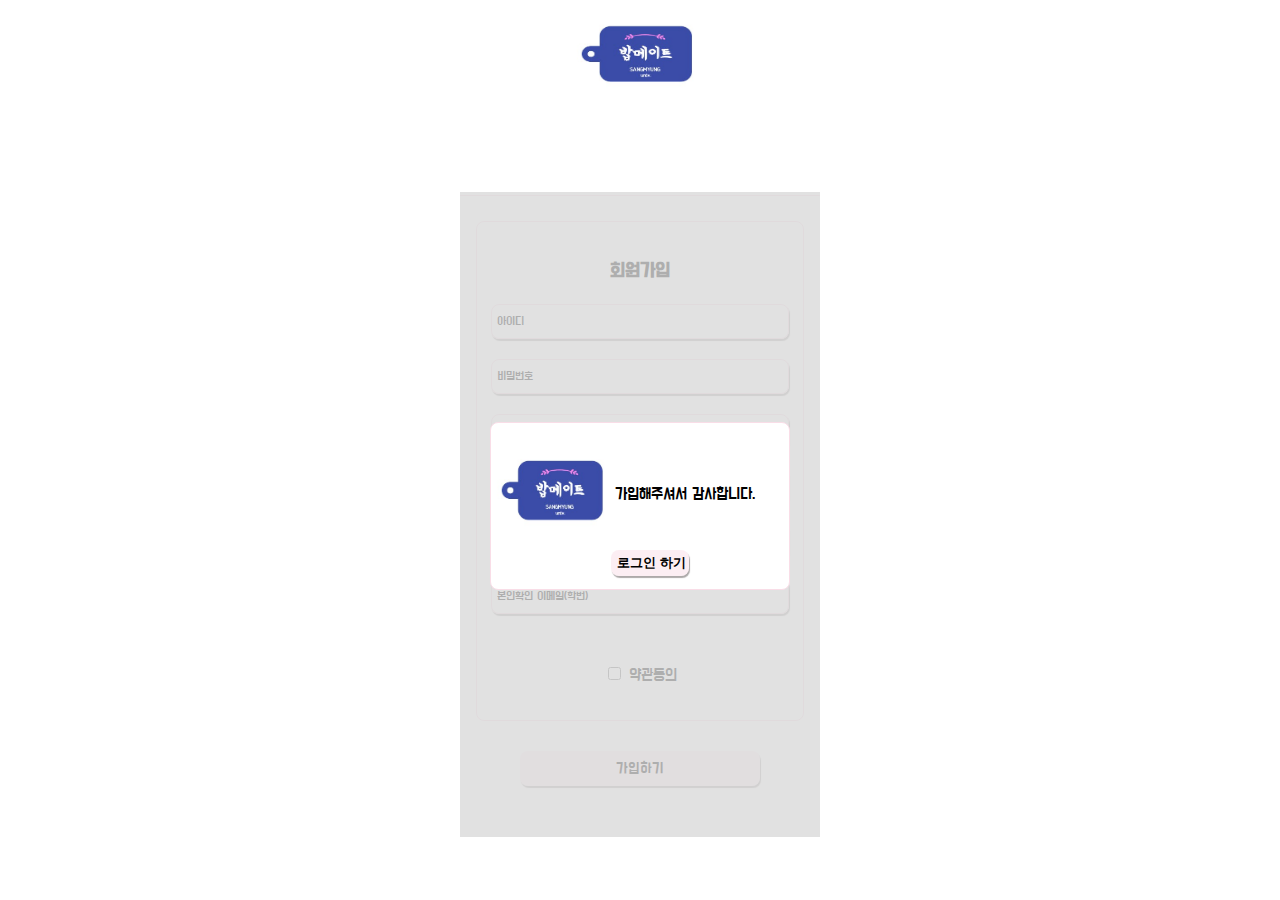
<file: 가입완료/index.html>
<!DOCTYPE html>
<html lang="ko">
<head>
    <meta charset="UTF-8">
    <meta name="viewport" content="width='device-width', initial-scale=1.0">
    <link type="text/css" rel="stylesheet" href="style.css" />
    <link rel="preconnect" href="https://fonts.googleapis.com">
    <link rel="preconnect" href="https://fonts.gstatic.com" crossorigin>
    <link href="https://fonts.googleapis.com/css2?family=Do+Hyeon&display=swap" rel="stylesheet">
    <script type="text/javascript" src="index.js"></script>
    <title>회원가입 페이지</title>
</head>
<body>
    <div class="frame">
        <div class="logo">
            <img src="./밥메이트 로고 1.jpg" alt="로고" class="logo">
        </div> 
        <div class="pink-line"></div>
        <div class="box">
            <div class="gray-rectangle">
                <div class="square-box">
                    <div class="container">
                        <img src="./밥메이트 로고 1.jpg" alt="logo">
                        <p>가입해주셔서 감사합니다.</p>
                    </div>  
                    <div class="button-close">
                        <input type="submit" value="로그인 하기">
                    </div>
                </div>
            </div>
            <h2 class="box-heading">회원가입</h2>
            <div class="input-box">
                <label for="username">아이디</label>
                <input type="text" id="username" name="username" class="form-input" required>
            </div>
            <div class="input-box">
                <label for="password">비밀번호</label>
                <input type="password" id="password" name="password" class="form-input" required>
            </div>
            <div class="input-box">
                <label for="confirm-password">비밀번호 재확인</label>
                <input type="password" id="confirm-password" name="confirm-password" class="form-input" required>
            </div>
            <div class="input-box">
                <label for="name">이름</label>
                <input type="text" id="name" name="name" class="form-input" required>
            </div>
            <div class="input-box">
                <label for="gender">성별</label>
                <select id="gender" name="gender" class="form-input" required>
                    <option value="" disabled selected>선택하세요</option>
                    <option value="male">남자</option>
                    <option value="female">여자</option>
                    <option value="not-disclosed">기타(공개하지 않음)</option>
                </select>
            </div>
            <div class="input-box">
                <label for="email">본인확인 이메일(학번)</label>
                <input type="email" id="email" name="email" class="form-input" required>
           </div>
           <div class="check-box">
            <input type="checkbox" id="consent" name="consent" class="form-checkbox" required>
            <label for="consent" class="checkbox-label">약관동의</label>
          </div>
    </div>
<div class="button-box">
<input type="submit" value="가입하기">
</div>
</body>
</html>
</file>
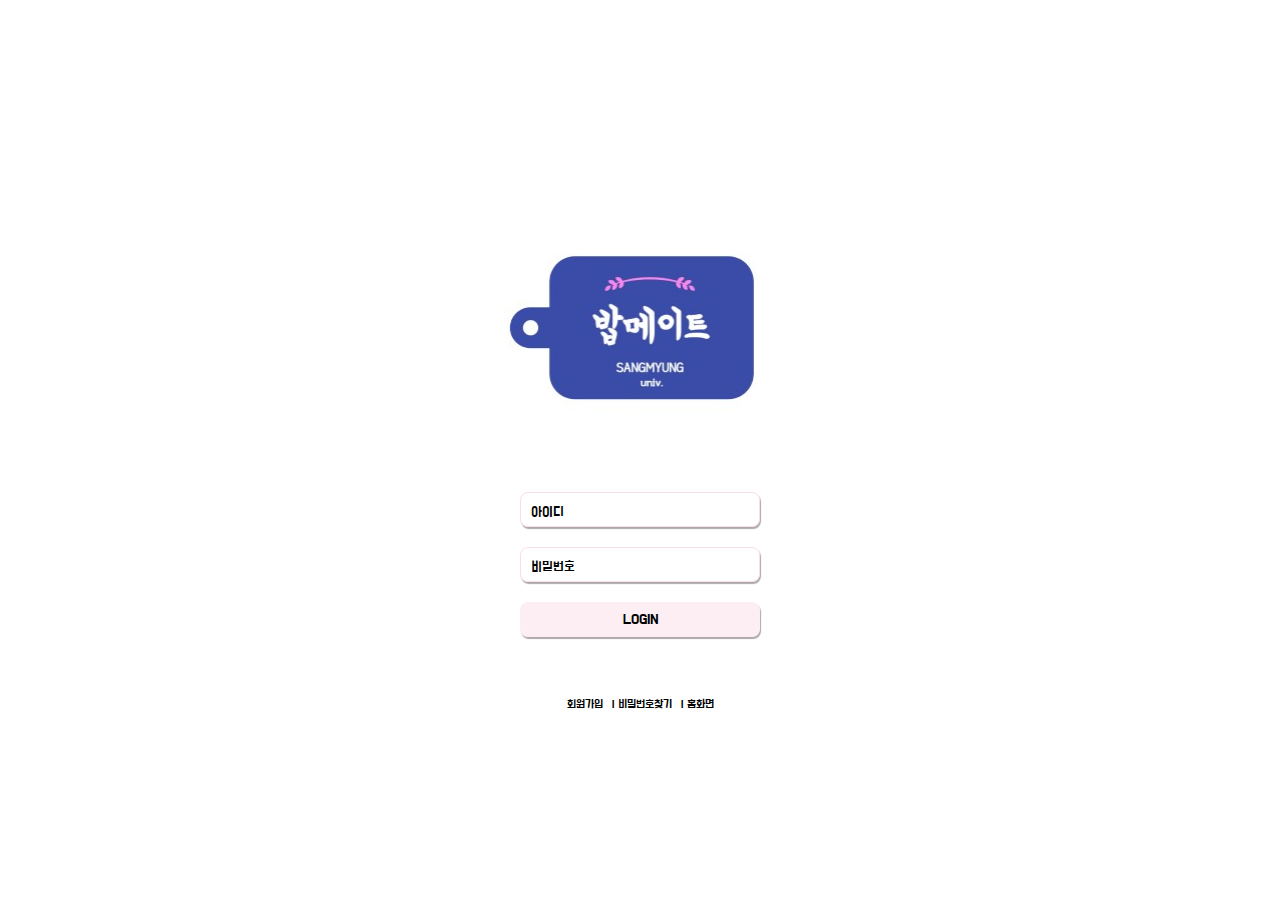
<file: 로그인 페이지/index.html>
<!DOCTYPE html>
<html lang="ko">
<head>
    <meta charset="UTF-8">
    <meta name="viewport" content="width=device-width, initial-scale=1.0">
    <link type="text/css" rel="stylesheet" href="style.css" />
    <link rel="preconnect" href="https://fonts.googleapis.com">
    <link rel="preconnect" href="https://fonts.gstatic.com" crossorigin>
    <link href="https://fonts.googleapis.com/css2?family=Do+Hyeon&display=swap" rel="stylesheet">
    <script type="text/javascript" src="index.js"></script>
    <title>로그인 페이지</title>
</head>
<body>
    <div class="frame">
        <form>
            <div class ="logo">
                <img src="./밥메이트 로고 1.jpg" alt="로고" class="logo">
            </div>
            <div class="input-box">
                <label for="username">아이디</label>
                <input type="text" id="username" name="username" required>
            </div>
            <div class="input-box">
                <label for="password">비밀번호</label>
                <input type="password" id="password" name="password" required>
            </div>
            <div class="button-box">
                <input type="submit" value="LOGIN">
            </div>
            <div class="additional-buttons">
                <a href="file:///C:/Users/yunji/Desktop/%ED%9A%8C%EC%9B%90%EA%B0%80%EC%9E%85%ED%8E%98%EC%9D%B4%EC%A7%80/index.html">회원가입</a> | <a href="file:///C:/Users/yunji/Desktop/%EB%B9%84%EB%B0%80%EB%B2%88%ED%98%B8%20%EC%B0%BE%EA%B8%B0/index.html">비밀번호찾기</a> | <a href="file:///C:/Users/yunji/Desktop/%EB%A7%88%EC%9D%B4%ED%8E%98%EC%9D%B4%EC%A7%80/index.html">홈화면</a>
            </div>
        </form>
    </div>
</body>
</html>
</file>
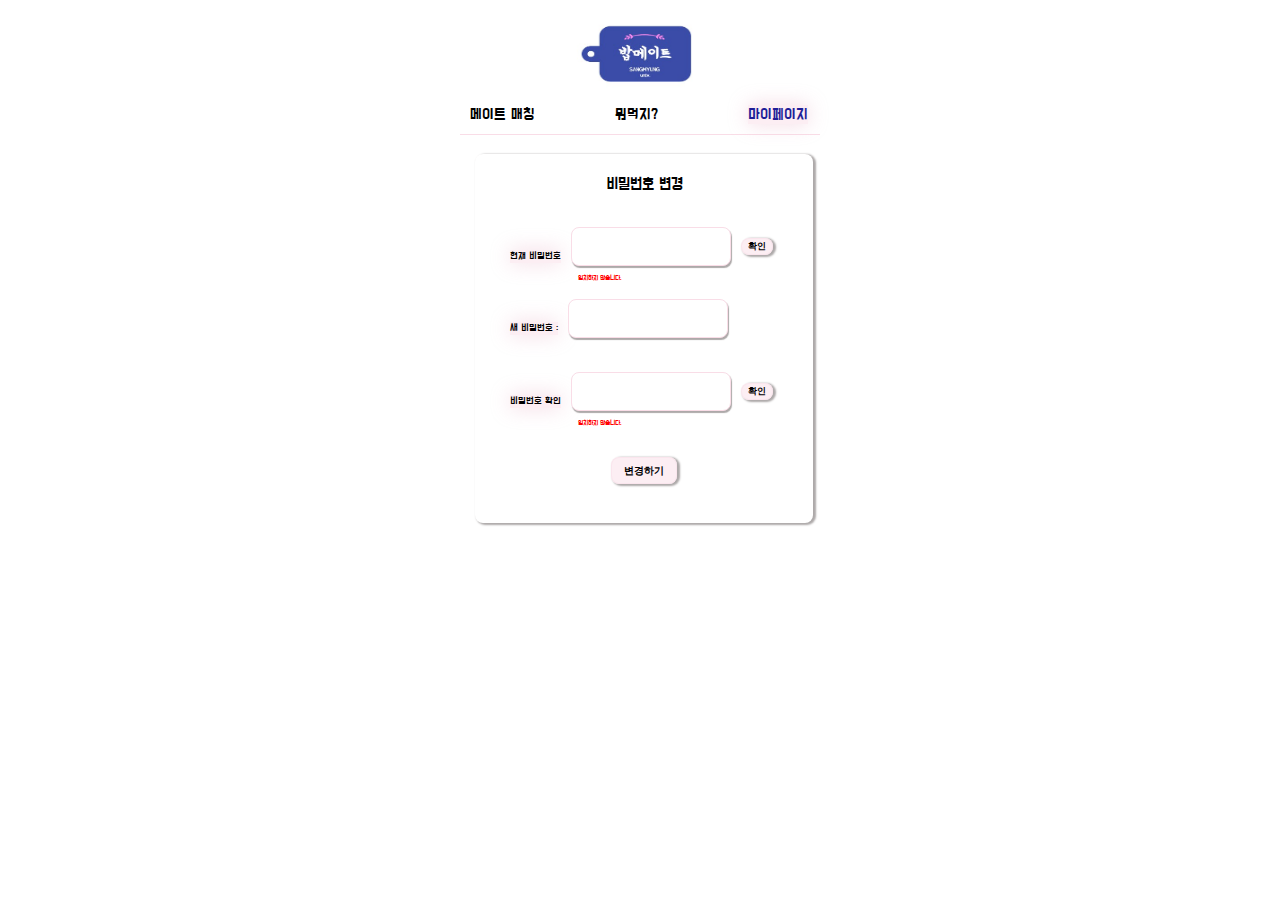
<file: 비밀번호 변경/index.html>
<!DOCTYPE html>
<html lang="en">
<head>
    <meta charset="UTF-8">
    <meta name="viewport" content="width=device-width, initial-scale=1.0">
    <link type="text/css" rel="stylesheet" href="style.css" />
    <link rel="preconnect" href="https://fonts.googleapis.com">
    <link rel="preconnect" href="https://fonts.gstatic.com" crossorigin>
    <link href="https://fonts.googleapis.com/css2?family=Do+Hyeon&display=swap" rel="stylesheet">
    <script type="text/javascript" src="index.js"></script>
    <title>비밀번호 변경 페이지</title>
</head>
<body>
    <div class="container">
        <img src="./밥메이트 로고 1.jpg" alt="logo">
        <div class="userPannel">
            <p>메이트 매칭</p>
            <p>뭐먹지?</p>
            <div class="check"><p>마이페이지</p></div>
          
        </div>
        <div class="line"></div>
        <div class="box">
            <p>비밀번호 변경</p>
            <div class="input-box">
                <label for="current-password">현재 비밀번호</label>
                <input type="password" id="current-password" name="current-password" class="form-input" required>
                <button type='button' class="button" href="#">확인</button>
            </div>
            <div class="error-message">
                일치하지 않습니다.
            </div>
            
            <div class="input-box">
                <label for="new-password">새 비밀번호 : </label>
                <input type="new-password" id="new-password" name="new-password" class="form-input" required>
            </div> 
            <div class="input-box">
                <label for="confirm-password">비밀번호 확인</label>
                <input type="password" id="confirm-password" name="confirm-password" class="form-input" required>
                <button type='button' class="button" href="#">확인</button>
            </div> 
            <div class="error-message">
                일치하지 않습니다.
            </div>
            <button type='button' class="change-btn" href="#">변경하기</button>
        </div>
    </div>
</body>
</html>
</file>
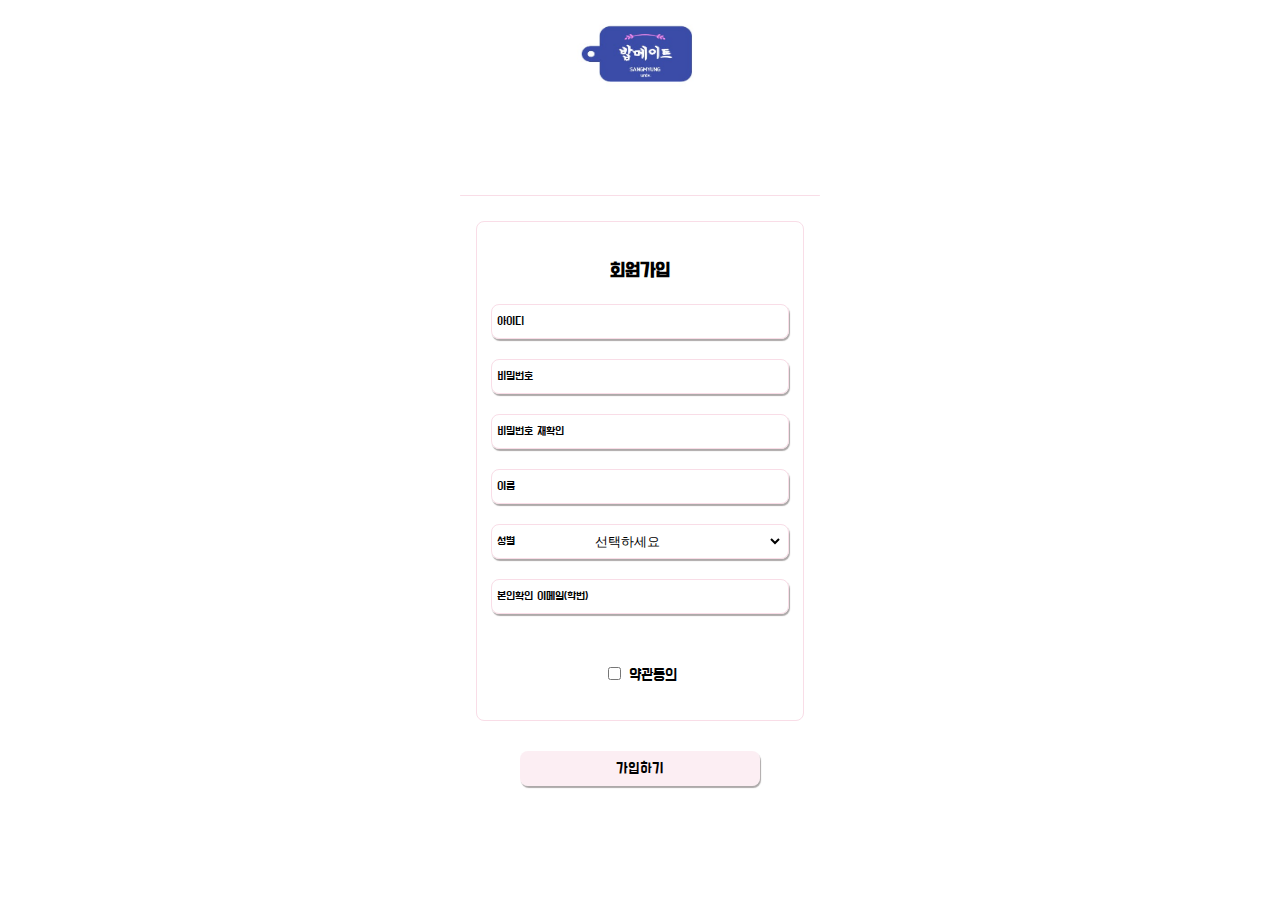
<file: 회원가입페이지/index.html>
<!DOCTYPE html>
<html lang="ko">
<head>
    <meta charset="UTF-8">
    <meta name="viewport" content="width='device-width', initial-scale=1.0">
    <link type="text/css" rel="stylesheet" href="style.css" />
    <link rel="preconnect" href="https://fonts.googleapis.com">
    <link rel="preconnect" href="https://fonts.gstatic.com" crossorigin>
    <link href="https://fonts.googleapis.com/css2?family=Do+Hyeon&display=swap" rel="stylesheet">
    <script type="text/javascript" src="index.js"></script>
    <title>회원가입 페이지</title>
</head>
<body>
    <div class="frame">
        <div class="logo">
            <img src="./밥메이트 로고 1.jpg" alt="로고" class="logo">
        </div> 
        <div class="pink-line"></div>
        <div class="box">
            <h2 class="box-heading">회원가입</h2>
            <div class="input-box">
                <label for="username">아이디</label>
                <input type="text" id="username" name="username" class="form-input" required>
            </div>
            <div class="input-box">
                <label for="password">비밀번호</label>
                <input type="password" id="password" name="password" class="form-input" required>
            </div>
            <div class="input-box">
                <label for="confirm-password">비밀번호 재확인</label>
                <input type="password" id="confirm-password" name="confirm-password" class="form-input" required>
            </div>
            <div class="input-box">
                <label for="name">이름</label>
                <input type="text" id="name" name="name" class="form-input" required>
            </div>
            <div class="input-box">
                <label for="gender">성별</label>
                <select id="gender" name="gender" class="form-input" required>
                    <option value="" disabled selected>선택하세요</option>
                    <option value="male">남자</option>
                    <option value="female">여자</option>
                </select>
            </div>
            <div class="input-box">
                <label for="email">본인확인 이메일(학번)</label>
                <input type="email" id="email" name="email" class="form-input" required>
           </div>
           <div class="check-box">
            <input type="checkbox" id="consent" name="consent" class="form-checkbox" required>
            <label for="consent" class="checkbox-label">약관동의</label>
          </div>
    </div>
<div class="button-box">
<input type="submit" value="가입하기">
</div>
</body>
</html>
</file>
<file: 가입완료/style.css>
body {
  margin: 0;
  padding: 0;
  font-family: 'Do Hyeon', sans-serif;
  display: flex;
  justify-content: center;
  align-items: center;
  height: 100vh;
}

.frame {
  width: 360px;
  height: 800px;
  text-align: center;
  margin: 0 auto;
}

.logo {
  position: absolute;
  top: 0px;
  left: 50%;
  transform: translateX(-50%);
  width: 141px;
  height: 110px;
}

.pink-line {
  margin-top: 145px;
  height: 1px;
  background-color: #F9DDE7;
  border-radius: 8px;
}

.box {
  width: 325.22px;
  height: 477.6px;
  border: 1px solid #F9DDE7;
  border-radius: 8px;
  padding-top: 20px;
  position: relative;
  margin-top: 25px;
  align-items: center;
  margin-left: auto;
  margin-right: auto;
}

.box-heading {
  font-size: 20px;
  margin-bottom: 20px;
}

.input-box {
  width: 298px;
  height: 35px;
  border: 1px solid #F9DDE7;
  display: flex;
  align-items: center;
  padding: 5px;
  box-sizing: border-box;
  margin-bottom: 20px;
  border-radius: 8px;
  box-shadow: 1px 2px 1px rgb(173, 169, 169);
  margin-left: auto;
  margin-right: auto;
}

.input-box label {
  width: 33%;
  text-align: left;
  font-size: 12px;
}

.input-box input[type="text"],
.input-box input[type="password"],
.input-box input[type="email"],
.input-box select {
  width: 67%;
  border: none;
  background: none;
  outline: none;
  box-sizing: border-box;
}
.button-box {
  width: 240px;
  height: 35px;
  background-color: rgba(249, 221, 231, 0.5);
  display: flex;
  justify-content: center;
  align-items: center;
  border-radius: 8px;
  box-shadow: 1px 2px 1px rgb(173, 169, 169);
  margin-left: auto;
  margin-right: auto;
  margin-bottom: 60px; 
  margin-top: 30px;
}

.button-box input[type="submit"] {
  border: none;
  background: none;
  outline: none;
  box-sizing: border-box;
  text-align: center;
  width: 100%;
  font-size: 15px;
  font-family: 'Do Hyeon', sans-serif;
}
.check-box {
  margin-top: 50px;
  margin-left: auto;
  margin-right: auto;
}

.gray-rectangle {
  width: 360px;
  height: 645px;
  background-color: rgba(217, 217, 217, 0.8);
  margin: 20px auto;
  position: absolute;
  top: -50px;
  left: -17px;
  z-index: 1;
}

.square-box {
  width: 298px;
  height: 166px;
  background-color: #ffffff; /* You can change the background color if needed */
  margin: 230px auto;
  border: 1px solid #F9DDE7;
  border-radius: 8px;
}

.container {
  display: flex;
  align-items: center;
}

.container img {
  width: 129px;
  height: 102;
  margin-right: -5px;
  margin-top: 10px;
}

.container p{
  margin-top: 30px;
}

.button-close{
  margin-top: 0px;
  width: 78px;
  height: 26px;
  border-radius: 8px;
  background-color: rgba(249, 221, 231, 0.5);
  box-shadow: 1px 2px 1px rgb(173, 169, 169);
  text-align: center;
  margin-left: 120px;
  
}
.button-close input[type="submit"] {
  width: 100%;
  height: 100%;
  border: none;
  background: none;
  color: #000000;
  font-weight: bold;
  cursor: pointer;
  
}
</file>
<file: 로그인 페이지/style.css>
body {
  margin: 0;
  padding: 0;
  font-family: 'Do Hyeon', sans-serif;
  display: flex;
  justify-content: center;
  align-items: center;
  height: 100vh;
}

.frame {
  width: 360px;
  text-align: center;
}

.logo {
  margin-bottom: 20px;
  width: 312px;
  height: 283px;
  display: block;
  margin-left: auto;
  margin-right: auto;
}

.input-box {
  width: 240px;
  height: 35px;
  border: 1px solid #F9DDE7;
  display: flex;
  align-items: end;
  text-indent: 5px;
  padding: 5px;
  box-sizing: border-box;
  margin-bottom: 20px;
  border-radius: 8px;
  box-shadow: 1px 2px 1px rgb(173, 169, 169);
  margin-left: auto;
  margin-right: auto;
}

.input-box label {
  width: 33%;
  text-align: left;
  font-size: 14px;
  
}

.input-box input[type="text"],
.input-box input[type="password"] {
  width: 67%;
  border: none;
  background: none;
  outline: none;
  box-sizing: border-box;

}

.button-box {
  width: 240px;
  height: 35px;
  background-color: rgba(249, 221, 231, 0.5);
  display: flex;
  justify-content: center;
  align-items: center;
  border-radius: 8px;
  box-shadow: 1px 2px 1px rgb(173, 169, 169);
  margin-left: auto;
  margin-right: auto;
  margin-bottom: 60px; 
}

.button-box input[type="submit"] {
  border: none;
  background: none;
  outline: none;
  box-sizing: border-box;
  text-align: center;
  width: 100%;
  font-size: 15px;
  font-family: 'Do Hyeon', sans-serif;
}
.additional-buttons {
  margin-top: 10px;
  font-size: 12px;
  color: #000000;
  font-family: 'Do Hyeon', sans-serif;
}

.additional-buttons a {
  text-decoration: none;
  color: #000000;
}

.additional-buttons a:not(:last-child) {
  margin-right: 5px;
}
</file>
<file: 비밀번호 변경/style.css>
body {
  display: flex;
  flex-direction: column;
  align-items: center;
  justify-content: center;
  margin: 0;
  font-family: 'Do Hyeon', sans-serif;
}

.container {
  text-align: center;
}

.container img {
  width: 140px;
  height: 110px;
  margin-top: 0px;
}
.container p{
  font-size: 15px;
}

.userPannel {
  display: flex;
  margin-left: 10px;
  margin-top: -25px;
  gap: 80px;
}
.check p{
  display: flex;
  margin-left: 10px;
  margin-top: 15px;
  gap: 80px;
  background-color: rgba(249, 221, 231, 0.5);
  border: none; /* 기존 테두리 제거 */
  box-shadow: 0 0 20px rgba(240, 202, 216, 0.7);
 color: #1F1F98;
}
.line {
  width: 360px;
  height: 0.3px;
  background-color: #F9DDE7;
  margin-bottom: 20px;
  margin-top: -5px;
}
.box {
  width: 298px;
  height: 329px;
  border-radius: 8px;
  box-shadow: 2px 1px 2px 1px rgb(173, 169, 169);
  margin-top: 10px;
  flex-direction: column;
  align-items: center;
  justify-content: center;
  padding: 20px;
  margin-left: 15px;
}
.box p {
  margin-top: 0px;
  font-size: 16px;
}
.input-box {
  display: flex;
  align-items: center;
  gap: 10px;
}

.input-box label {
  text-align: start;
  font-size: 10px;
  margin-bottom: 20px;
  margin-top: 40px;
  background-color: rgba(249, 221, 231, 0.5);
  border: none; /* 기존 테두리 제거 */
  box-shadow: 0 0 20px rgba(240, 202, 216, 0.7);
  margin-left: 15px;
}


.form-input {
  width: 154px;
  height: 35px;
  background-color: rgb(255, 255, 255);
  box-shadow: 1px 2px 1px rgb(173, 169, 169);
  border-radius: 8px;
  border: 1px solid #F9DDE7;
}

.button {
  font-size: 9px;
  border-radius: 8px;
  background-color: rgba(249, 221, 231, 0.5);
  border: 1px solid rgba(249, 221, 231, 0.5);
  box-shadow: 2px 1px 2px 1px rgb(173, 169, 169);
  font-weight: bold;
  color: #000000;
}
.button:active {
  font-weight: bold;
}
.error-message {
  font-size: 7px;
  color: red;
  margin-top: -10px;
  margin-left: -90px;
}
.change-btn {
  font-size: 10px;
  border-radius: 8px;
  background-color: rgba(249, 221, 231, 0.5);
  border: 1px solid rgba(249, 221, 231, 0.5);
  box-shadow: 2px 1px 2px 1px rgb(173, 169, 169);
  font-weight: bold;
  color: #000000;
  width: 66px;
  height: 27px;
  margin-top: 30px;
}
</file>
<file: 회원가입페이지/style.css>
body {
  margin: 0;
  padding: 0;
  font-family: 'Do Hyeon', sans-serif;
  display: flex;
  justify-content: center;
  align-items: center;
  height: 100vh;
}

.frame {
  width: 360px;
  height: 800px;
  text-align: center;
  margin: 0 auto;
}

.logo {
  position: absolute;
  top: 0px;
  left: 50%;
  transform: translateX(-50%);
  width: 141px;
  height: 110px;
}

.pink-line {
  margin-top: 145px;
  height: 1px;
  background-color: #F9DDE7;
  border-radius: 8px;
}

.box {
  width: 325.22px;
  height: 477.6px;
  border: 1px solid #F9DDE7;
  border-radius: 8px;
  padding-top: 20px;
  position: relative;
  margin-top: 25px;
  align-items: center;
  margin-left: auto;
  margin-right: auto;
}

.box-heading {
  font-size: 20px;
  margin-bottom: 20px;
}

.input-box {
  width: 298px;
  height: 35px;
  border: 1px solid #F9DDE7;
  display: flex;
  align-items: center;
  padding: 5px;
  box-sizing: border-box;
  margin-bottom: 20px;
  border-radius: 8px;
  box-shadow: 1px 2px 1px rgb(173, 169, 169);
  margin-left: auto;
  margin-right: auto;
}

.input-box label {
  width: 33%;
  text-align: left;
  font-size: 12px;
}

.input-box input[type="text"],
.input-box input[type="password"],
.input-box input[type="email"],
.input-box select {
  width: 67%;
  border: none;
  background: none;
  outline: none;
  box-sizing: border-box;
}
.button-box {
  width: 240px;
  height: 35px;
  background-color: rgba(249, 221, 231, 0.5);
  display: flex;
  justify-content: center;
  align-items: center;
  border-radius: 8px;
  box-shadow: 1px 2px 1px rgb(173, 169, 169);
  margin-left: auto;
  margin-right: auto;
  margin-bottom: 60px; 
  margin-top: 30px;
}

.button-box input[type="submit"] {
  border: none;
  background: none;
  outline: none;
  box-sizing: border-box;
  text-align: center;
  width: 100%;
  font-size: 15px;
  font-family: 'Do Hyeon', sans-serif;
}
.check-box {
  margin-top: 50px;
  margin-left: auto;
  margin-right: auto;
}
</file>
